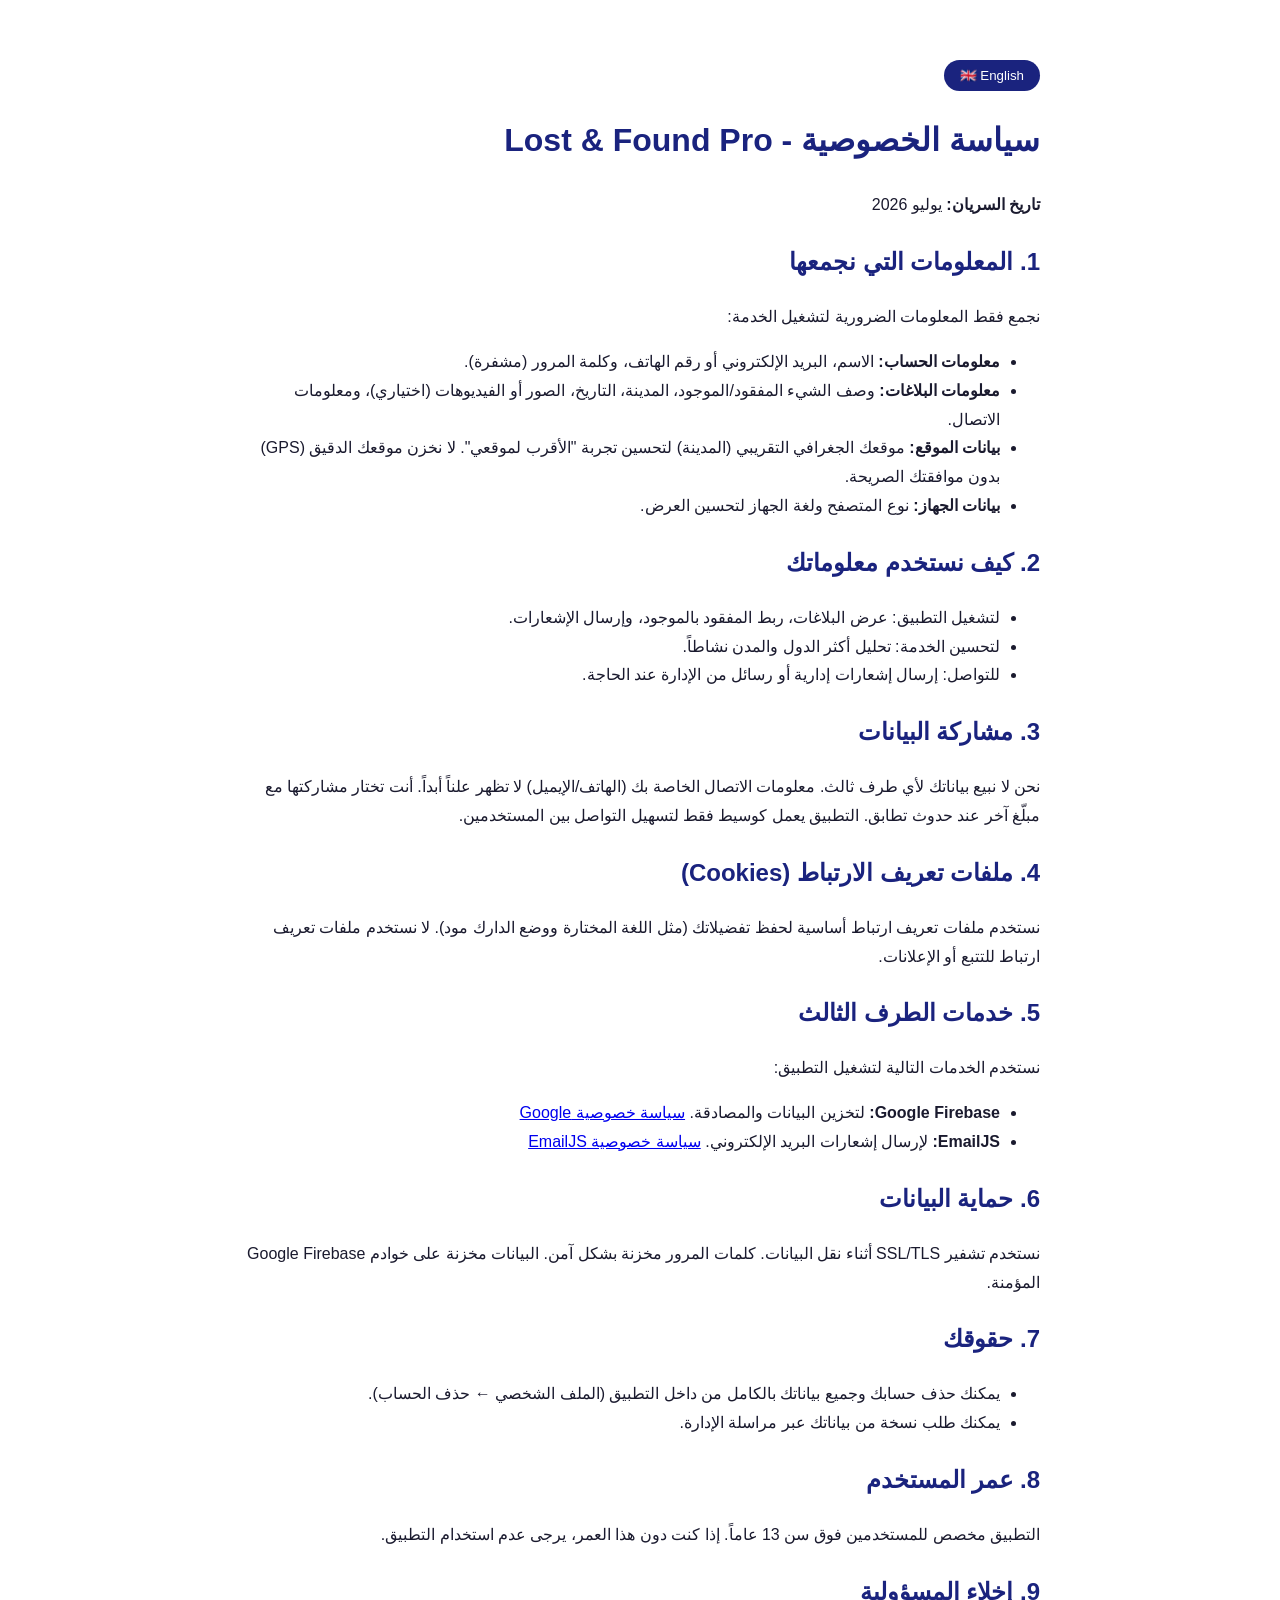
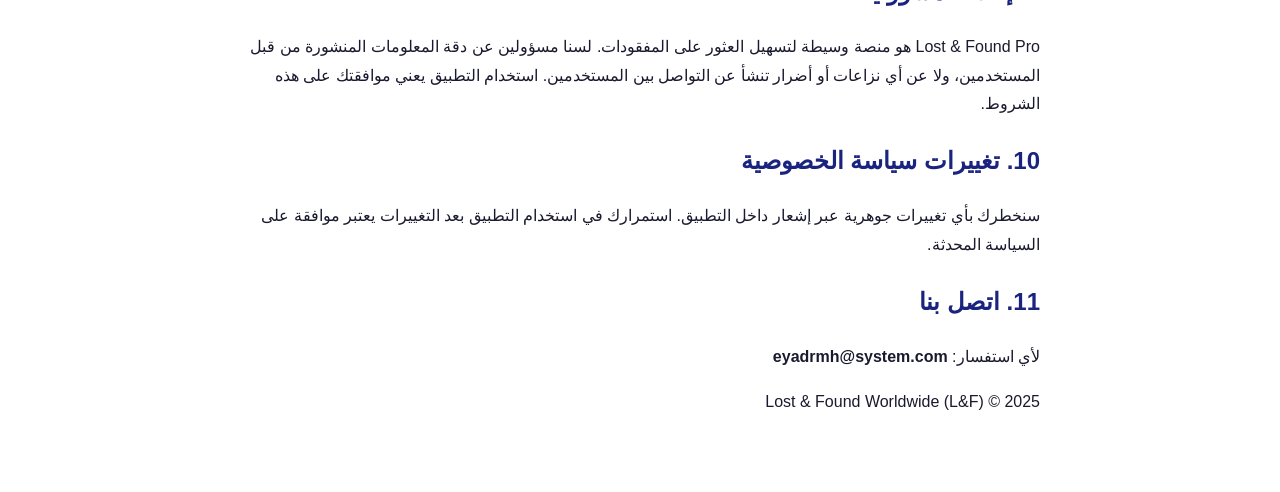
<file: privacy.html>
<!DOCTYPE html>
<html lang="ar" dir="rtl">
<head>
    <script>
      if (window.location.hostname === 'lostandfoundpro.vercel.app') {
        window.location.replace('https://lostandfoundpro.com' + window.location.pathname);
      }
    </script>
    <meta charset="UTF-8">
    <meta name="viewport" content="width=device-width, initial-scale=1.0">
    <title>Privacy Policy - Lost & Found Pro</title>
    <style>
        body { font-family: 'Segoe UI', Tahoma, sans-serif; max-width: 800px; margin: 40px auto; padding: 20px; line-height: 1.8; color: #1a1a2e; }
        h1, h2 { color: #1a237e; }
        hr { margin: 20px 0; }
        .lang-switch { text-align: right; margin-bottom: 20px; }
        .lang-switch button { background: #1a237e; color: white; border: none; padding: 8px 16px; border-radius: 20px; cursor: pointer; }
        .en { direction: ltr; text-align: left; }
    </style>
</head>
<body>
    <div class="lang-switch">
        <button onclick="toggleLang()">🇬🇧 English</button>
    </div>

    <!-- النسخة العربية -->
    <div id="ar">
        <h1>سياسة الخصوصية - Lost & Found Pro</h1>
        <p><strong>تاريخ السريان:</strong> يوليو 2026</p>

        <h2>1. المعلومات التي نجمعها</h2>
        <p>نجمع فقط المعلومات الضرورية لتشغيل الخدمة:</p>
        <ul>
            <li><strong>معلومات الحساب:</strong> الاسم، البريد الإلكتروني أو رقم الهاتف، وكلمة المرور (مشفرة).</li>
            <li><strong>معلومات البلاغات:</strong> وصف الشيء المفقود/الموجود، المدينة، التاريخ، الصور أو الفيديوهات (اختياري)، ومعلومات الاتصال.</li>
            <li><strong>بيانات الموقع:</strong> موقعك الجغرافي التقريبي (المدينة) لتحسين تجربة "الأقرب لموقعي". لا نخزن موقعك الدقيق (GPS) بدون موافقتك الصريحة.</li>
            <li><strong>بيانات الجهاز:</strong> نوع المتصفح ولغة الجهاز لتحسين العرض.</li>
        </ul>

        <h2>2. كيف نستخدم معلوماتك</h2>
        <ul>
            <li>لتشغيل التطبيق: عرض البلاغات، ربط المفقود بالموجود، وإرسال الإشعارات.</li>
            <li>لتحسين الخدمة: تحليل أكثر الدول والمدن نشاطاً.</li>
            <li>للتواصل: إرسال إشعارات إدارية أو رسائل من الإدارة عند الحاجة.</li>
        </ul>

        <h2>3. مشاركة البيانات</h2>
        <p>نحن لا نبيع بياناتك لأي طرف ثالث. معلومات الاتصال الخاصة بك (الهاتف/الإيميل) لا تظهر علناً أبداً. أنت تختار مشاركتها مع مبلّغ آخر عند حدوث تطابق. التطبيق يعمل كوسيط فقط لتسهيل التواصل بين المستخدمين.</p>

        <h2>4. ملفات تعريف الارتباط (Cookies)</h2>
        <p>نستخدم ملفات تعريف ارتباط أساسية لحفظ تفضيلاتك (مثل اللغة المختارة ووضع الدارك مود). لا نستخدم ملفات تعريف ارتباط للتتبع أو الإعلانات.</p>

        <h2>5. خدمات الطرف الثالث</h2>
        <p>نستخدم الخدمات التالية لتشغيل التطبيق:</p>
        <ul>
            <li><strong>Google Firebase:</strong> لتخزين البيانات والمصادقة. <a href="https://policies.google.com/privacy" target="_blank">سياسة خصوصية Google</a></li>
            <li><strong>EmailJS:</strong> لإرسال إشعارات البريد الإلكتروني. <a href="https://www.emailjs.com/legal/privacy-policy/" target="_blank">سياسة خصوصية EmailJS</a></li>
        </ul>

        <h2>6. حماية البيانات</h2>
        <p>نستخدم تشفير SSL/TLS أثناء نقل البيانات. كلمات المرور مخزنة بشكل آمن. البيانات مخزنة على خوادم Google Firebase المؤمنة.</p>

        <h2>7. حقوقك</h2>
        <ul>
            <li>يمكنك حذف حسابك وجميع بياناتك بالكامل من داخل التطبيق (الملف الشخصي ← حذف الحساب).</li>
            <li>يمكنك طلب نسخة من بياناتك عبر مراسلة الإدارة.</li>
        </ul>

        <h2>8. عمر المستخدم</h2>
        <p>التطبيق مخصص للمستخدمين فوق سن 13 عاماً. إذا كنت دون هذا العمر، يرجى عدم استخدام التطبيق.</p>

        <h2>9. إخلاء المسؤولية</h2>
        <p>Lost & Found Pro هو منصة وسيطة لتسهيل العثور على المفقودات. لسنا مسؤولين عن دقة المعلومات المنشورة من قبل المستخدمين، ولا عن أي نزاعات أو أضرار تنشأ عن التواصل بين المستخدمين. استخدام التطبيق يعني موافقتك على هذه الشروط.</p>

        <h2>10. تغييرات سياسة الخصوصية</h2>
        <p>سنخطرك بأي تغييرات جوهرية عبر إشعار داخل التطبيق. استمرارك في استخدام التطبيق بعد التغييرات يعتبر موافقة على السياسة المحدثة.</p>

        <h2>11. اتصل بنا</h2>
        <p>لأي استفسار: <strong>eyadrmh@system.com</strong></p>
        <p>Lost & Found Worldwide (L&F) © 2025</p>
    </div>

    <!-- English Version -->
    <div id="en" style="display:none;" class="en">
        <h1>Privacy Policy - Lost & Found Pro</h1>
        <p><strong>Effective Date:</strong> July 2026</p>

        <h2>1. Information We Collect</h2>
        <p>We only collect information necessary to operate the service:</p>
        <ul>
            <li><strong>Account Info:</strong> Name, email or phone number, and password (encrypted).</li>
            <li><strong>Report Info:</strong> Description of lost/found item, city, date, images or videos (optional), and contact information.</li>
            <li><strong>Location Data:</strong> Approximate location (city) only. We do not store precise GPS without your explicit consent.</li>
            <li><strong>Device Data:</strong> Browser type and language for better display.</li>
        </ul>

        <h2>2. How We Use Your Information</h2>
        <ul>
            <li>To operate the app: display reports, match lost with found, and send notifications.</li>
            <li>To improve the service: analyze the most active countries and cities.</li>
            <li>To communicate: send administrative notifications or messages when needed.</li>
        </ul>

        <h2>3. Data Sharing</h2>
        <p>We do not sell your data to any third party. Your contact information is never shown publicly. You choose to share it when a match occurs. The app acts solely as an intermediary to facilitate communication between users.</p>

        <h2>4. Cookies</h2>
        <p>We use essential cookies to save your preferences (such as language and dark mode). We do not use tracking or advertising cookies.</p>

        <h2>5. Third-Party Services</h2>
        <p>We use the following services to operate the app:</p>
        <ul>
            <li><strong>Google Firebase:</strong> For data storage and authentication. <a href="https://policies.google.com/privacy" target="_blank">Google Privacy Policy</a></li>
            <li><strong>EmailJS:</strong> For sending email notifications. <a href="https://www.emailjs.com/legal/privacy-policy/" target="_blank">EmailJS Privacy Policy</a></li>
        </ul>

        <h2>6. Data Protection</h2>
        <p>We use SSL/TLS encryption for data transmission. Passwords are stored securely. Data is stored on Google Firebase secure servers.</p>

        <h2>7. Your Rights</h2>
        <ul>
            <li>You can delete your account and all your data completely from within the app (Profile → Delete Account).</li>
            <li>You can request a copy of your data by contacting the administration.</li>
        </ul>

        <h2>8. User Age</h2>
        <p>This app is intended for users aged 13 and above. If you are under this age, please do not use the app.</p>

        <h2>9. Disclaimer</h2>
        <p>Lost & Found Pro is an intermediary platform to facilitate finding lost items. We are not responsible for the accuracy of information posted by users, nor for any disputes or damages arising from communication between users. By using the app, you agree to these terms.</p>

        <h2>10. Changes to This Policy</h2>
        <p>We will notify you of any material changes via an in-app notification. Continued use of the app after changes constitutes acceptance of the updated policy.</p>

        <h2>11. Contact Us</h2>
        <p>For any inquiries: <strong>eyadrmh@system.com</strong></p>
        <p>Lost & Found Worldwide (L&F) © 2025</p>
    </div>

    <script>
        function toggleLang() {
            let ar = document.getElementById('ar');
            let en = document.getElementById('en');
            if (ar.style.display === 'none') {
                ar.style.display = 'block';
                en.style.display = 'none';
                document.documentElement.dir = 'rtl';
            } else {
                ar.style.display = 'none';
                en.style.display = 'block';
                document.documentElement.dir = 'ltr';
            }
        }
    </script>
</body>
</html>
</file>
